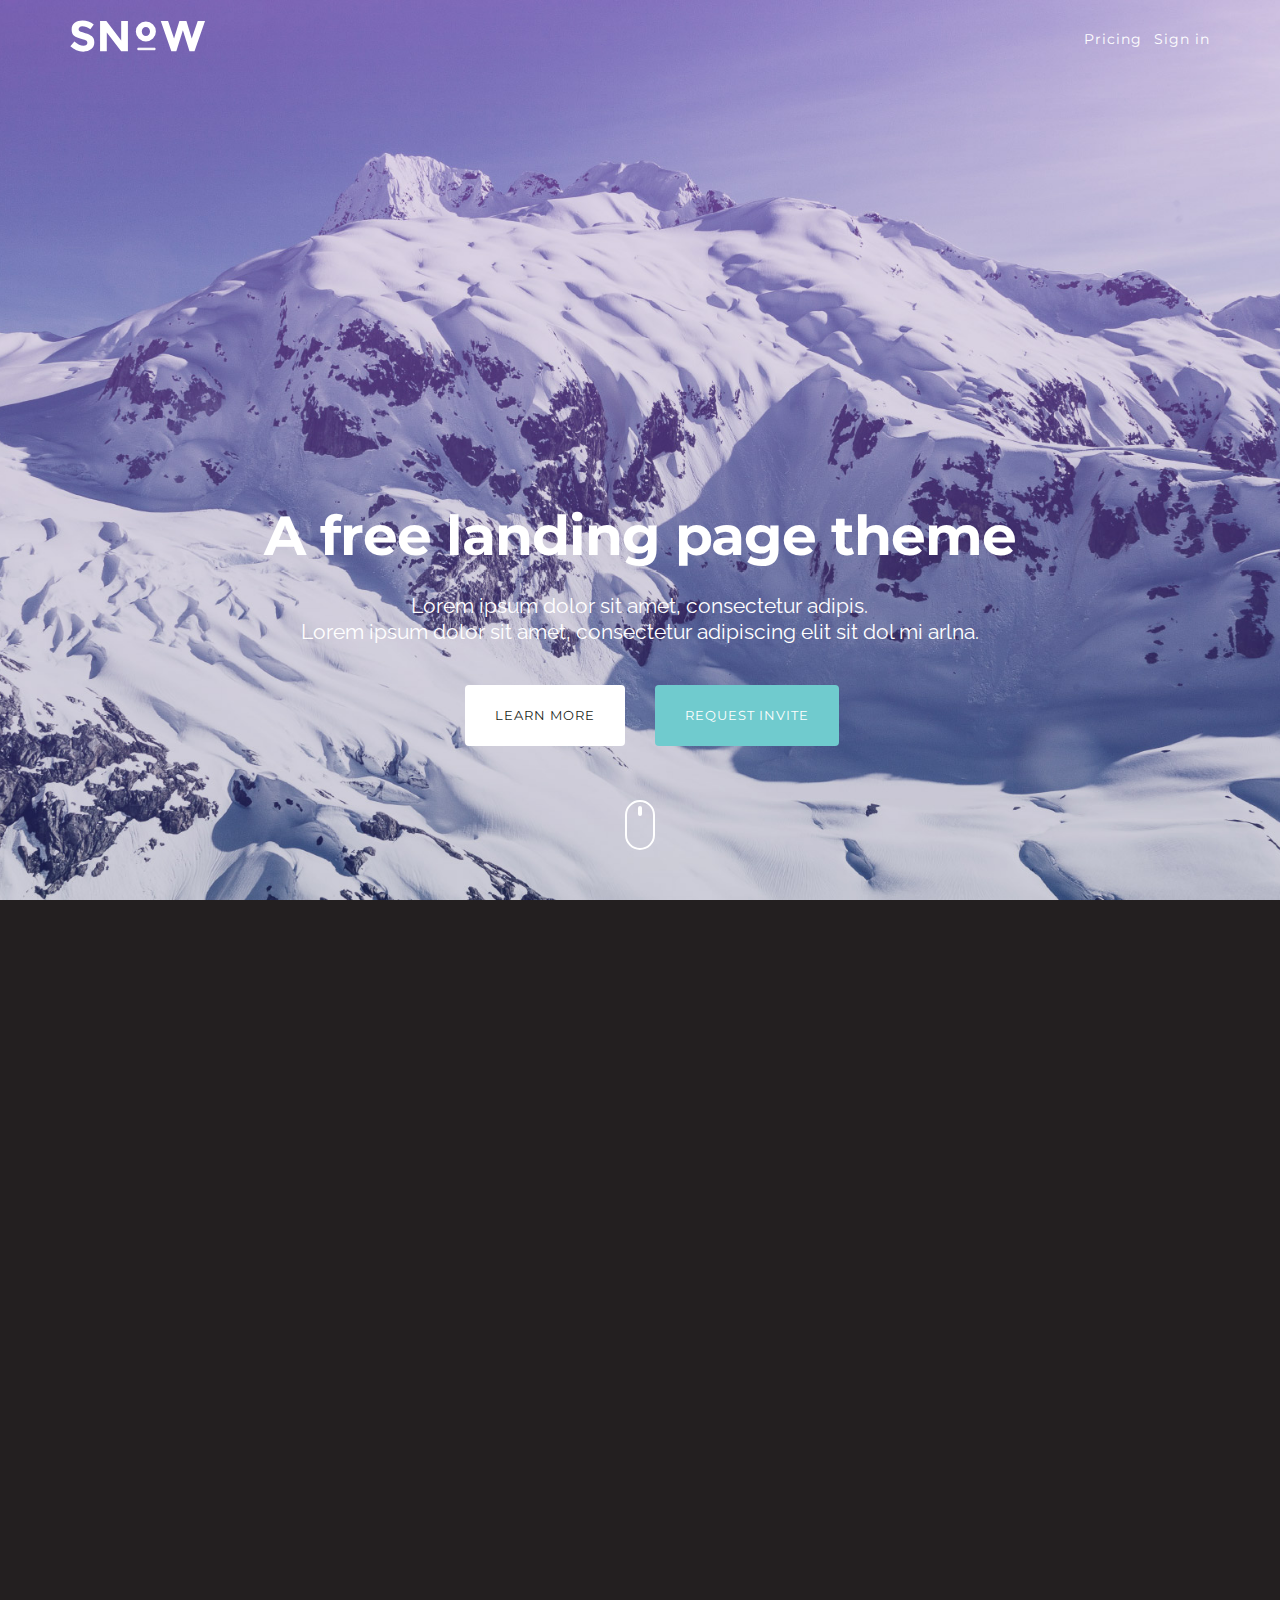
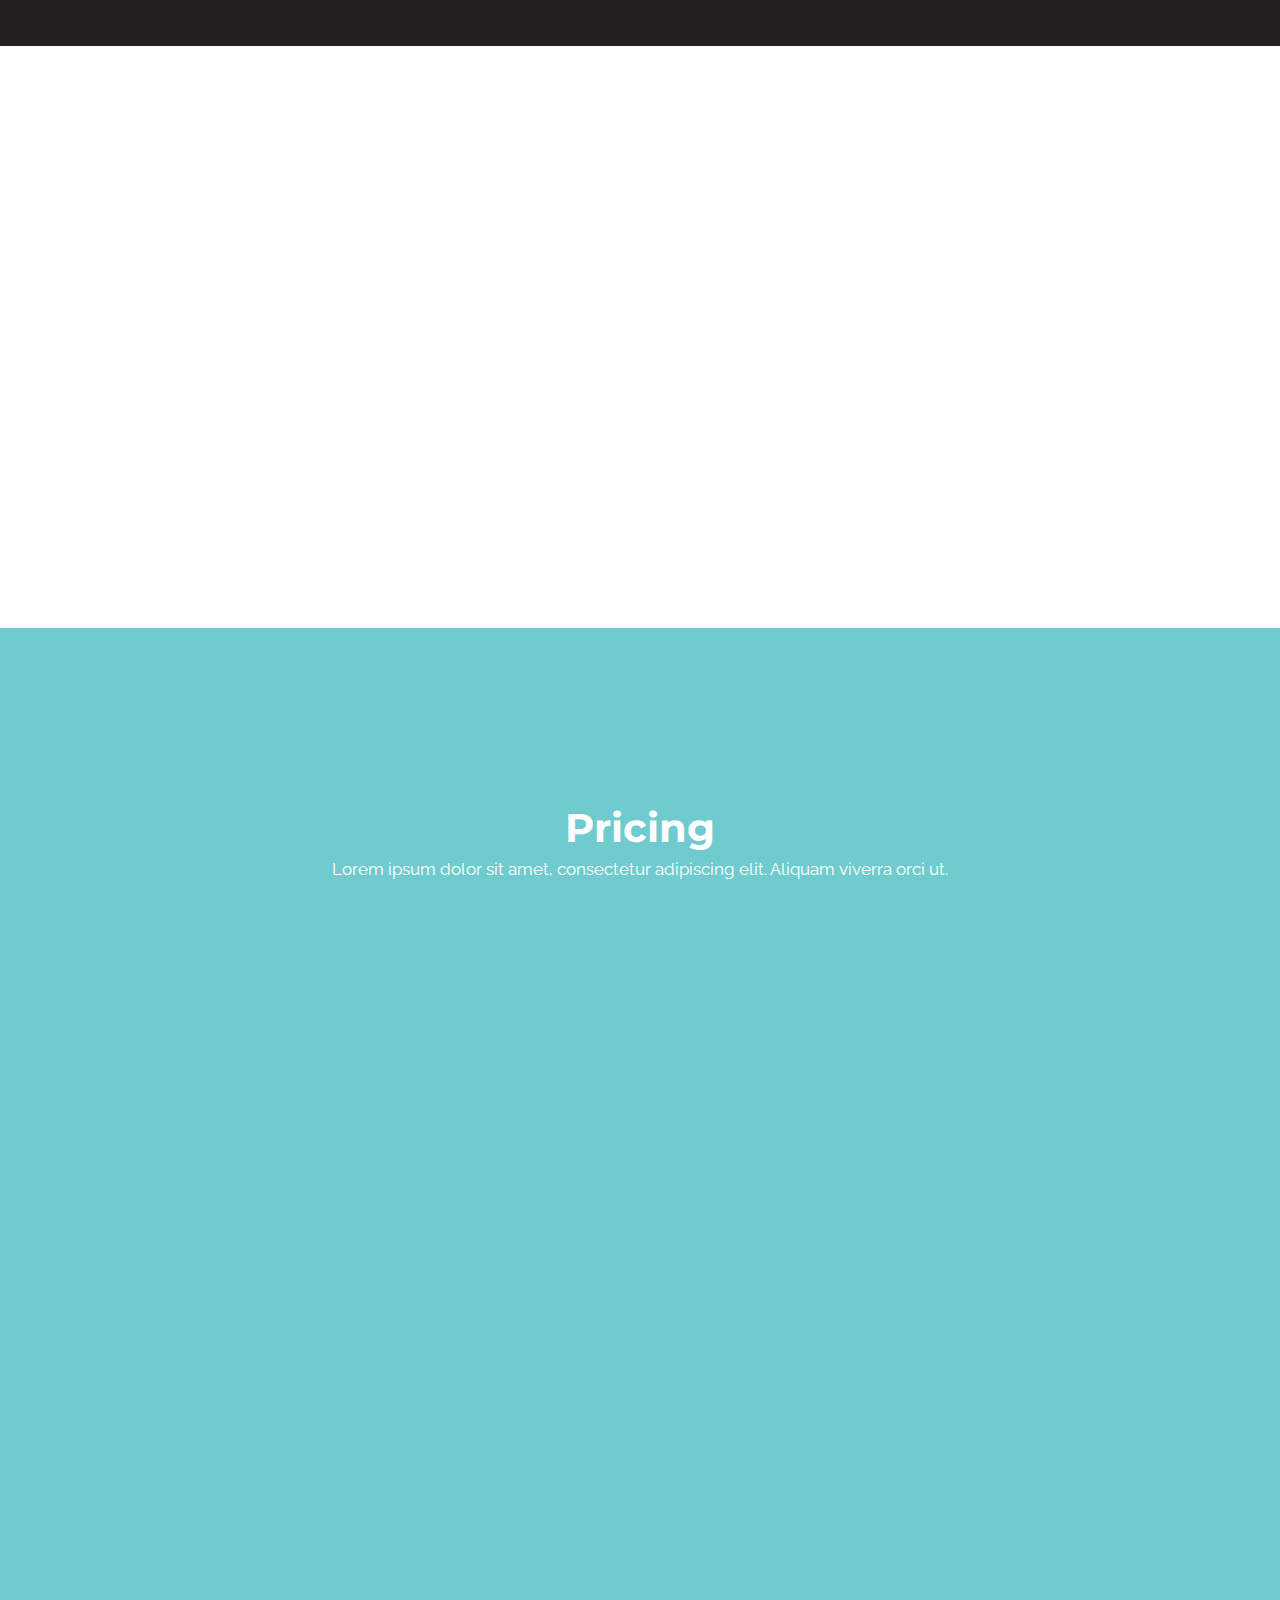
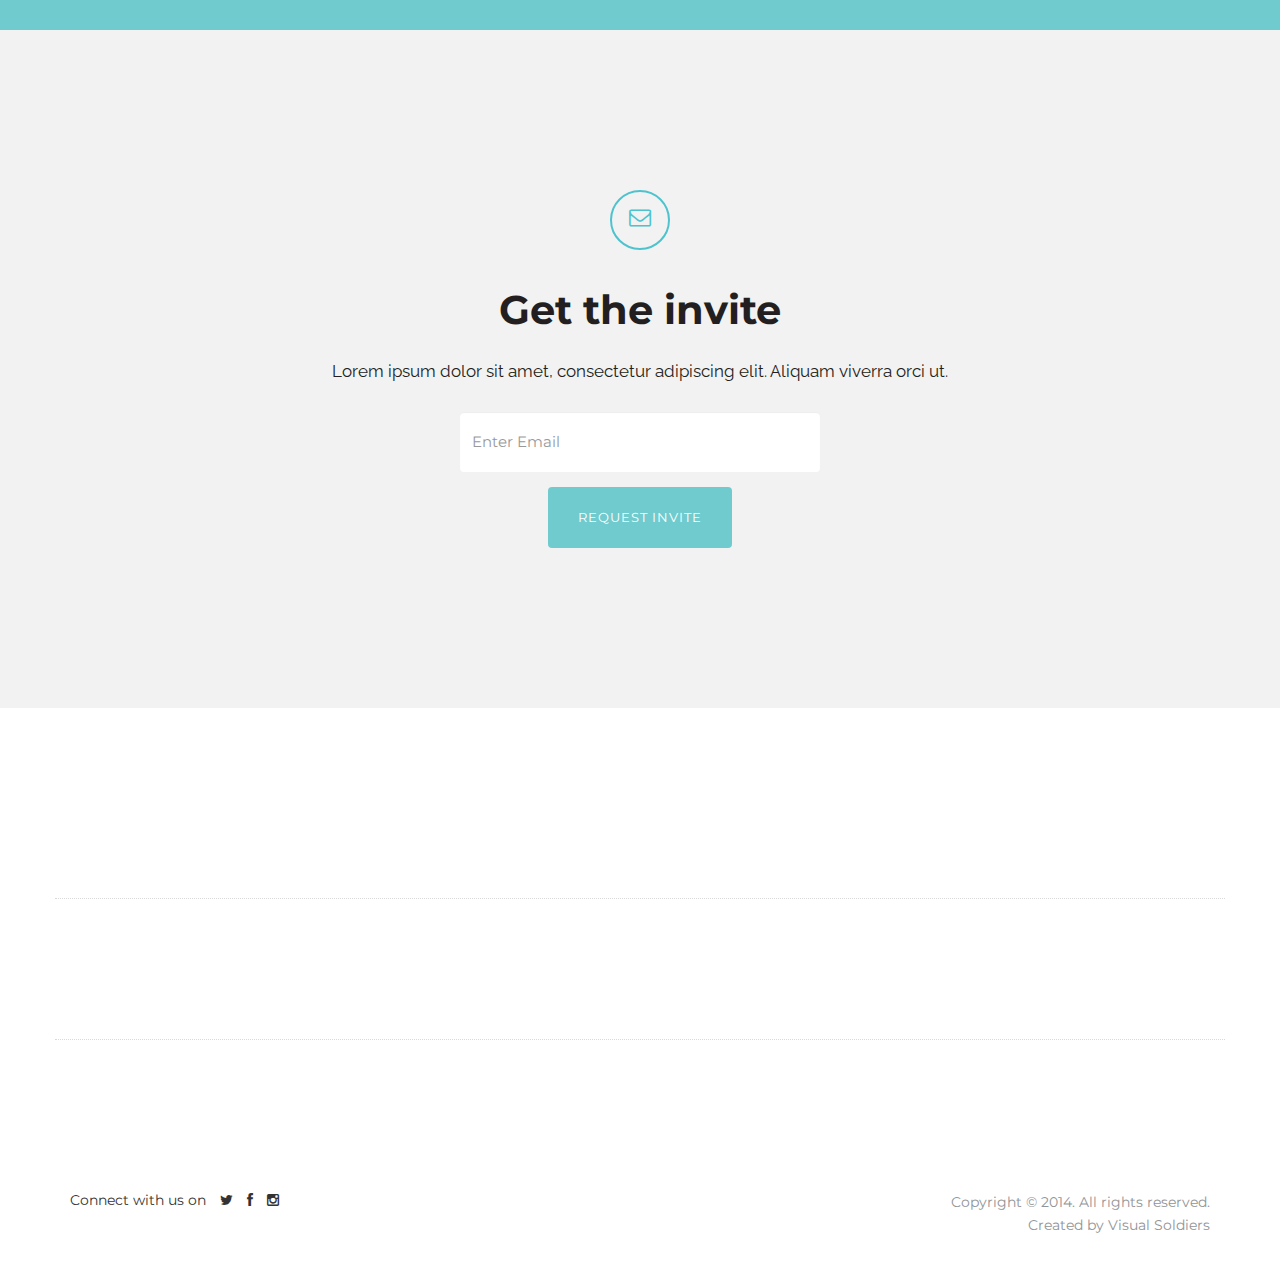
<file: Snow - By Visual Soldiers/index.html>
<!DOCTYPE html>
<html lang="en"><head>
  <meta charset="utf-8">
  <title>Snow Landing Page Theme | Created By Visual Soldiers</title>
  <meta name="keywords" content="">
  <meta name="description" content="">
  <meta name="viewport" content="width=device-width, initial-scale=1.0, maximum-scale=1.0, user-scalable=no">
  
  <meta property="og:title" content="">
	<meta property="og:type" content="website">
	<meta property="og:url" content="">
	<meta property="og:site_name" content="">
	<meta property="og:description" content="">

  <!-- Styles -->
  <link rel="stylesheet" href="css/font-awesome.min.css">
  <link rel="stylesheet" href="css/animate.css">
  <link href='http://fonts.googleapis.com/css?family=Raleway:400,100,200,300,500,600,700,800,900|Montserrat:400,700' rel='stylesheet' type='text/css'>
  

  <link rel="stylesheet" href="css/bootstrap.min.css">
  <link rel="stylesheet" href="css/main.css">

  <script src="js/modernizr-2.7.1.js"></script>
  
</head>

<body>

    
    <div class="navbar navbar-inverse navbar-fixed-top">
      <div class="container">
        <div class="navbar-header">
          <button type="button" class="navbar-toggle" data-toggle="collapse" data-target=".navbar-collapse">
            <span class="icon-bar"></span>
            <span class="icon-bar"></span>
            <span class="icon-bar"></span>
          </button>
          <a class="logo" href="index.html"><img src="img/logo.svg" alt="Logo"></a>
        </div>
        <div class="navbar-collapse collapse">
          <ul class="nav navbar-nav navbar-right">
            <li><a href="#pricing" class="scroll">Pricing</a></li>
            <li><a href="#">Sign in</a></li>
          </ul>
        </div><!--/.navbar-collapse -->
      </div>
    </div>
        
    <header>
      <div class="container">
        <div class="row">
          <div class="col-xs-6">
            <a href="index.html"><img src="img/logo.svg" alt="Logo"></a>
          </div>
          <div class="col-xs-6 signin text-right navbar-nav">
            <a href="#pricing" class="scroll">Pricing</a>&nbsp; &nbsp;<a href="#">Sign in</a>
          </div>
        </div>
        
        <div class="row header-info">
          <div class="col-sm-10 col-sm-offset-1 text-center">
            <h1 class="wow fadeIn">A free landing page theme</h1>
            <br />
            <p class="lead wow fadeIn" data-wow-delay="0.5s">Lorem ipsum dolor sit amet, consectetur adipis. <br>
            Lorem ipsum dolor sit amet, consectetur adipiscing elit sit dol mi arlna.</p>
            <br />
              
            <div class="row">
              <div class="col-md-8 col-md-offset-2 col-sm-10 col-sm-offset-1">
                <div class="row">
                  <div class="col-xs-6 text-right wow fadeInUp" data-wow-delay="1s">
                    <a href="#be-the-first" class="btn btn-secondary btn-lg scroll">Learn More</a>
                  </div>
                  <div class="col-xs-6 text-left wow fadeInUp" data-wow-delay="1.4s">
                    <a href="#invite" class="btn btn-primary btn-lg scroll">Request Invite</a>
                  </div>
                </div><!--End Button Row-->  
              </div>
            </div>
            
          </div>
        </div>
      </div>
    </header>
    
    <div class="mouse-icon hidden-xs">
				<div class="scroll"></div>
			</div>
    
    <section id="be-the-first" class="pad-xl">
      <div class="container">
        <div class="row">
          <div class="col-sm-8 col-sm-offset-2 text-center margin-30 wow fadeIn" data-wow-delay="0.6s">
            <h2>Be the first</h2>
            <p class="lead">Lorem ipsum dolor sit amet, consectetur adipis.</p>
          </div>
        </div>
        
        <div class="iphone wow fadeInUp" data-wow-delay="1s">
	        <img src="img/iphone.png">
        </div>
      </div>
    </section>
    
    <section id="main-info" class="pad-xl">
	    <div class="container">
		    <div class="row">
			    <div class="col-sm-4 wow fadeIn" data-wow-delay="0.4s">
				    <hr class="line purple">
				    <h3>App Feature One Here</h3>
				    <p>Lorem ipsum dolor sit amet, consectetur adipiscing elit. Aliquam viverra orci ut est facilisis, eu elementum mi volutpat. Pellentesque ac tristique nisi.</p>
			    </div>
			    <div class="col-sm-4 wow fadeIn" data-wow-delay="0.8s">
				    <hr  class="line blue">
				    <h3>App Feature One Here</h3>
				    <p>Lorem ipsum dolor sit amet, consectetur adipiscing elit. Aliquam viverra orci ut est facilisis, eu elementum mi volutpat. Pellentesque ac tristique nisi.</p>
			    </div>
			    <div class="col-sm-4 wow fadeIn" data-wow-delay="1.2s">
				    <hr  class="line yellow">
				    <h3>App Feature One Here</h3>
				    <p>Lorem ipsum dolor sit amet, consectetur adipiscing elit. Aliquam viverra orci ut est facilisis, eu elementum mi volutpat. Pellentesque ac tristique nisi.</p>
			    </div>
		    </div>
	    </div>
    </section>
        
        
    <!--Pricing-->
    <section id="pricing" class="pad-lg">
      <div class="container">
        <div class="row margin-40">
          <div class="col-sm-8 col-sm-offset-2 text-center">
            <h2 class="white">Pricing</h2>
            <p class="white">Lorem ipsum dolor sit amet, consectetur adipiscing elit. Aliquam viverra orci ut.</p>
          </div>
        </div>
        
        <div class="row margin-50">
          
          <div class="col-sm-4 pricing-container wow fadeInUp" data-wow-delay="1s">
            <br />
            <ul class="list-unstyled pricing-table text-center">
    					<li class="headline"><h5 class="white">Personal</h5></li>
    					<li class="price"><div class="amount">$5<small>/m</small></div></li>
    					<li class="info">2 row section for you package information. You can include all details or icons</li>
    					<li class="features first">Up To 25 Projects</li>
    					<li class="features">10GB Storage</li>
    					<li class="features">Other info</li>
    					<li class="features last btn btn-secondary btn-wide"><a href="#">Get Started</a></li>
    				</ul>
          </div>
          
          <div class="col-sm-4 pricing-container wow fadeInUp" data-wow-delay="0.4s">
            <ul class="list-unstyled pricing-table active text-center">
    					<li class="headline"><h5 class="white">Professional</h5></li>
    					<li class="price"><div class="amount">$12<small>/m</small></div></li>
    					<li class="info">2 row section for you package information. You can include all details or icons</li>
    					<li class="features first">Up To 25 Projects</li>
    					<li class="features">10GB Storage</li>
    					<li class="features">Other info</li>
    					<li class="features">Other info</li>
    					<li class="features last btn btn-secondary btn-wide"><a href="#">Get Started</a></li>
    				</ul>
          </div>
          
          <div class="col-sm-4 pricing-container wow fadeInUp" data-wow-delay="1.3s">
            <br />
            <ul class="list-unstyled pricing-table text-center">
    					<li class="headline"><h5 class="white">Business</h5></li>
    					<li class="price"><div class="amount">$24<small>/m</small></div></li>
    					<li class="info">2 row section for you package information. You can include all details or icons</li>
    					<li class="features first">Up To 25 Projects</li>
    					<li class="features">10GB Storage</li>
    					<li class="features">Other info</li>
    					<li class="features last btn btn-secondary btn-wide"><a href="#">Get Started</a></li>
    				</ul>
          </div>
          
        </div>
        
      </div>
    </section>
    
    
    <section id="invite" class="pad-lg light-gray-bg">
      <div class="container">
        <div class="row">
          <div class="col-sm-8 col-sm-offset-2 text-center">
            <i class="fa fa-envelope-o margin-40"></i>
            <h2 class="black">Get the invite</h2>
            <br />
            <p class="black">Lorem ipsum dolor sit amet, consectetur adipiscing elit. Aliquam viverra orci ut.</p>
            <br />
            
            <div class="row">
              <div class="col-sm-8 col-sm-offset-2 col-md-6 col-md-offset-3">
                <form role="form">
                  <div class="form-group">
                    <input type="email" class="form-control" id="exampleInputEmail1" placeholder="Enter Email">
                  </div>
                  <button type="submit" class="btn btn-primary btn-lg">Request Invite</button>
                </form>
              </div>
            </div><!--End Form row-->

          </div>
        </div>
      </div>
    </section>
    
    
    <section id="press" class="pad-sm">
      <div class="container">
        
        <div class="row margin-30 news-container">
          <div class="col-sm-10 col-sm-offset-1 col-md-8 col-md-offset-2 wow fadeInLeft" data-wow-delay="0.8s">
            <a href="#" target="_blank">
            <img class="news-img pull-left" src="img/press-01.jpg" alt="Tech Crunch">
            <p class="black">Lorem ipsum dolor sit amet, consectetur adipiscing elit. Aliquam viverra orci ut.<br /> 
            <small><em>Tech Crunch - January 15, 2015</em></small></p>
            </a>
          </div>
        </div>
        
        <div class="row margin-30 news-container">
          <div class="col-sm-10 col-sm-offset-1 col-md-8 col-md-offset-2 wow fadeInLeft" data-wow-delay="1.2s">
            <a href="#" target="_blank">
            <img class="news-img pull-left" src="img/press-02.jpg" alt="Forbes">
            <p class="black">Lorem ipsum dolor sit amet, consectetur adipiscing elit. Aliquam viverra orci ut. <br /> 
            <small><em>Forbes - Feb 25, 2015</em></small></p>
            </a>
          </div>
        </div>
        
      </div>
    </section>
    
    
    <footer>
      <div class="container">
        
        <div class="row">
          <div class="col-sm-8 margin-20">
            <ul class="list-inline social">
              <li>Connect with us on</li>
              <li><a href="#"><i class="fa fa-twitter"></i></a></li>
              <li><a href="#"><i class="fa fa-facebook"></i></a></li>
              <li><a href="#"><i class="fa fa-instagram"></i></a></li>
            </ul>
          </div>
          
          <div class="col-sm-4 text-right">
            <p><small>Copyright &copy; 2014. All rights reserved. <br>
	            Created by <a href="http://visualsoldiers.com">Visual Soldiers</a></small></p>
          </div>
        </div>
        
      </div>
    </footer>
    
    
    <!-- Javascript
    ================================================== -->
    <!-- Placed at the end of the document so the pages load faster -->
    <script src="//ajax.googleapis.com/ajax/libs/jquery/1.11.0/jquery.min.js"></script>
    <script>window.jQuery || document.write('<script src="js/jquery-1.11.0.min.js"><\/script>')</script>
    <script src="js/wow.min.js"></script>
    <script src="js/bootstrap.min.js"></script>
    <script src="js/main.js"></script>

   
    </body>
</html>
</file>
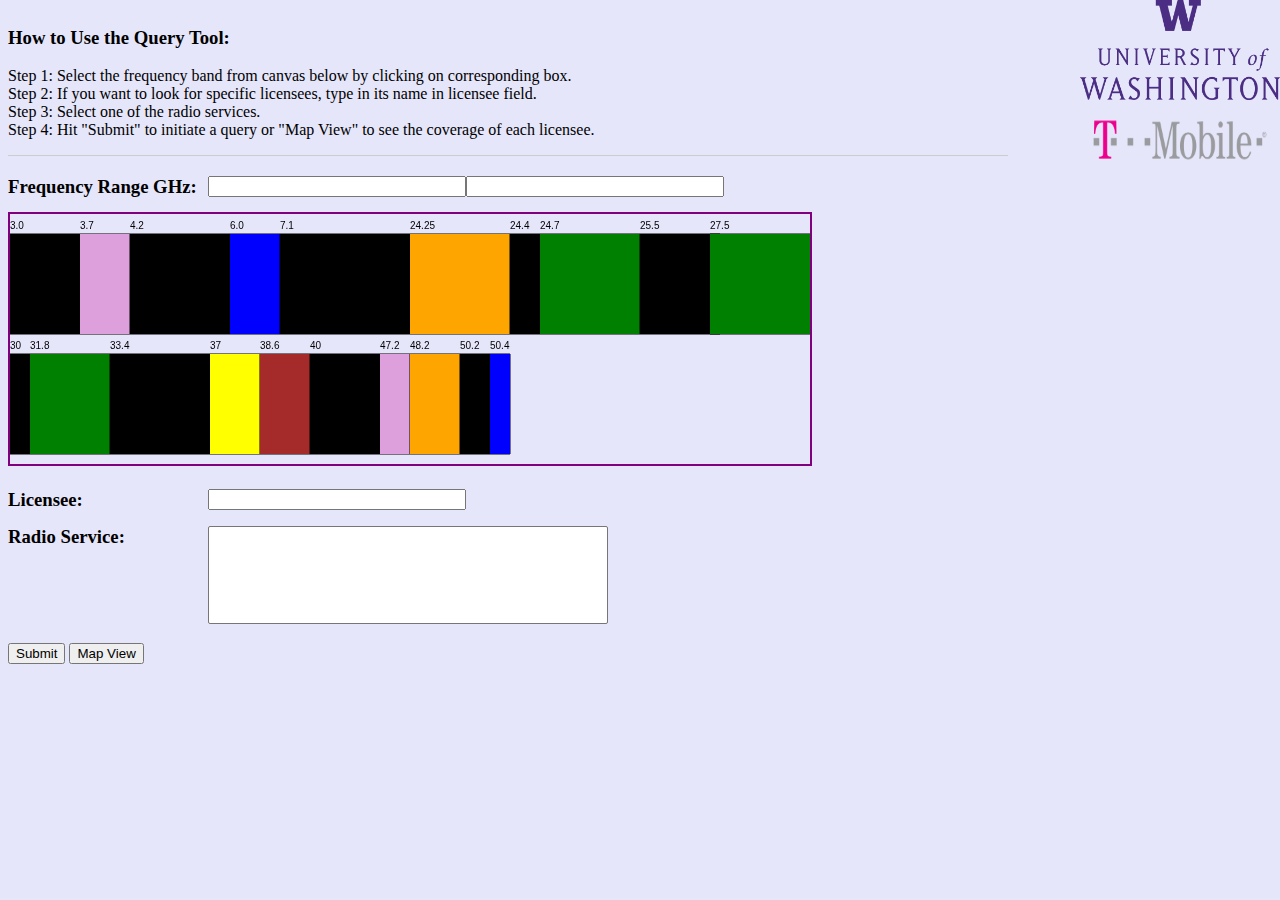
<file: band.html>
<!doctype html>
<html lang="en">
   <head>
      <meta charset="utf-8">
      <meta name="viewport" content="width=device-width, initial-scale=1">
      <link rel="stylesheet" type="text/css" href="band.css">
      <div id="uw">
         <img src="uw_logo.png"/>
      </div>
      <div id="tmobile">
         <img src="t-mobile.png"/>
      </div>
      <title> Query Page </title>
      <form name="query" method="POST" action="band_table.php" >
         <div style="float: left; width: 1000px;">
         <div>
            <h3>How to Use the Query Tool:</h3>
            <p>Step 1: Select the frequency band from canvas below by clicking on corresponding box. <br />
               Step 2: If you want to look for specific licensees, type in its name in licensee field. <br />
               Step 3: Select one of the radio services.<br />
               Step 4: Hit "Submit" to initiate a query or "Map View" to see the coverage of each licensee.<br />
            </p>
         </div>
         <hr/>
         <div>
            <h3><label for="frequencyForm:freqInputLower">Frequency Range GHz:</label></h3>
         </div>
         <div><input id="freqInputLower" type="text" name="freqInputLower" size="10" />
            <span  style="margin-left:5px;margin-right:5px"></span><input id="freqInputUpper" type="text" name="freqInputUpper" size="10" />
         </div>
         <br/>
   <body>
   <canvas id="canvas" width="100" height="200" style="border:1px solid #d3d3d3 position: absolute top: 260px; left: 20px; border:2px solid purple"> </canvas>
   </body>
   <script src="band.js"></script>
   <div> <h3><Label for=Licensee">Licensee:</label></h3> <input type="text" name="Licensee"><br></div>
   <div><h3><label for="frequencyForm:select2">Radio Service:</label></h3></div>
   <div><select id="Radio_Service" name="Radio_Service" multiple="multiple" size="6" style="width:400px;" tabindex="13">
   </select> </div> <br/>
   <input type="submit" value="Submit" onclick="this.form.target='_blank';return true;">
   <input type="submit" value="Map View" onclick="query.action='map_receive.php';return true;">
   <body>
   </form>
   <script src="//ajax.googleapis.com/ajax/libs/jquery/1.11.0/jquery.min.js"></script>
   <script>window.jQuery || document.write('<script src="js/jquery-1.11.0.min.js"><\/script>')</script>
   <script src="js/wow.min.js"></script>
   <script src="js/bootstrap.min.js"></script>
   <script src="js/main.js"></script>
   </body>
</html>
</file>
<file: Snow - By Visual Soldiers/css/main.css>
/*!
 * SNOW Landing Page Theme
 *
 * Created by Visual Soldiers
 * Visit us at http://www.visualsoldiers.com
 *
 * Handcrafted with love in Atlanta!
 */


/* ==========================================================================
   Global styles
   ========================================================================== */
h1, h2, h3, h4, h5, h6, p, .btn, .navbar-nav a, .form-control, .list-inline, small, #pricing {
  font-family: 'Montserrat', sans-serif;
}

p, .lead {
	font-family: 'Raleway', sans-serif;
}

h1 {
  font-size: 55px;
  line-height: 55px;
  letter-spacing: -1px;
  color: #ffffff;
  font-weight: 700;
}

h2 {
  font-size: 40px;
  line-height: 40px;
  etter-spacing: -0.5px;
  color: #ffffff;
  font-weight: 700;
}

h3 {
  font-size: 16px;
  line-height: 30px;
  letter-spacing: 0px;
  color: #231f20;
  font-weight: 700;
}

.lead {
  font-size: 21px;
  line-height: 26px;
  color: #ffffff;
  font-weight: 400;
}

p {
  font-size: 17px;
  line-height: 22px;
  color: #929496;
  font-weight: 400;
}

/*------------------Utilities---------------------*/
a {
  color: inherit;
  font-weight: inherit;
  font-size: inherit;
  text-decoration: none;
}

a:hover, a:focus {
  text-decoration: none;
  color: #231f20;
  -webkit-transition: all 0.35s ease-in-out;
  -moz-transition: all 0.35s ease-in-out;
  -o-transition: all 0.35s ease-in-out;
  transition: all 0.35s ease-in-out;
}

.fa-lg {
  font-size: 1.33333em;
  line-height: 0.75em;
  vertical-align: -10%;
}

::selection {
	background: #231f20; /* Safari */
	color: #FFFFFF;
}
::-moz-selection {
	background: #231f20; /* Firefox */
	color: #FFFFFF;
}


/*------------------Buttons---------------------*/
.btn:focus {
  outline: 0px auto -webkit-focus-ring-color;
  outline: none;
}

.btn {
  text-transform: uppercase;
  border-radius: 4px;
  border: none;
}

.btn-lg {
  font-size: 13px;
  line-height: 1.33;
  padding: 22px 30px;
  font-weight: 400;
  letter-spacing: 1px;
}

.btn-sm {
  font-size: 11px;
  line-height: 1.33;
  padding: 10px 18px;
  font-weight: 400;
}

.btn-wide {
  width: 100%;
  font-size: 13px;
  line-height: 1.33;
  padding: 18px 28px;
  font-weight: 400;
  letter-spacing: 1px;
}

.btn-primary {
  background-color:#70cbce;
  color: #ffffff;
}

.btn-primary:hover, .btn-primary:focus, .btn-primary:active, .btn-primary.active {
  background-color: #8be2e5;
  color: #ffffff;
  -webkit-transition: all 0.35s ease-in-out;
  -moz-transition: all 0.35s ease-in-out;
  -o-transition: all 0.35s ease-in-out;
  transition: all 0.35s ease-in-out;
}

.btn-secondary {
  background-color: #ffffff;
  color: #231f20;
}

.btn-secondary:hover, .btn-secondary:focus, .btn-secondary:active, .btn-secondary.active {
  background-color: #ededed;
  color: #231f20;
  -webkit-transition: all 0.35s ease-in-out;
  -moz-transition: all 0.35s ease-in-out;
  -o-transition: all 0.35s ease-in-out;
  transition: all 0.35s ease-in-out;
}




/*-----------------Margins------------------*/
.margin-0 {
    margin-bottom: 0 !important;
}
.margin-10 {
    margin-bottom: 10px !important;
}
.margin-15 {
    margin-bottom: 15px !important;
}
.margin-20 {
    margin-bottom: 20px !important;
}
.margin-30 {
    margin-bottom: 30px !important;
}
.margin-40 {
    margin-bottom: 40px !important;
}
.margin-50 {
    margin-bottom: 50px !important;
}
.margin-60 {
    margin-bottom: 60px !important;
}
.margin-70 {
    margin-bottom: 70px !important;
}
.margin-80 {
    margin-bottom: 80px !important;
}
.margin-90 {
    margin-bottom: 90px !important;
}
.margin-100 {
    margin-bottom: 100px !important;
}


/*-----------------Colors------------------*/

.black {
  color: #231f20;
}

.blue {
  color: #70cbce;
}

.white {
  color: #ffffff;
}

.black-bg {
  background: #231f20;
}

.blue-bg {
  background: #70cbce;
}

.white-bg {
  background: #ffffff;
}

.purple-bg {
	background: #6d3f96;
}



/* ==========================================================================
   Nav Styles
   ========================================================================== */

.navbar {
    border: 0px solid rgba(0, 0, 0, 0);
    background: #70cbce;
    margin: auto;
    min-height: 60px;
    padding-top: 8px;
    position: fixed;
    top: -60px;
    transition: top 0.4s ease 0s;
}

.navbar.open {
    top: 0;
}

.navbar-inverse .navbar-nav > li > a, .navbar-nav a {
    color: #ffffff;
    font-size: 14px;
    letter-spacing: 1px;
}

.navbar-inverse .navbar-nav > li > a:hover {
    color: #ffffff;
    opacity: 0.6;
}

.nav > li > a {
    position: relative;
    display: block;
    padding: 10px 10px;
}

.navbar-inverse .navbar-collapse, .navbar-inverse .navbar-form {
    border-color: #4ec3cd;
}

.navbar-inverse .navbar-toggle {
    border-color: transparent;
}

.logo img {
	margin-top: 6px;
}



/* ==========================================================================
   Main styles
   ========================================================================== */
header {
  background: url(../img/header-bg.jpg) no-repeat center center;
  width: 100%;
  padding: 20px 10px 60px 10px;
  height: 100vh;
  overflow: hidden;
  background-size: cover;
  -webkit-background-size: cover;
  -moz-background-size: cover;
  -o-background-size: cover;
}

.header-info {
  position: absolute;
  bottom: 0;
  width: 100%;
  left: 0;
  right: 0;
  margin-left: 0px;
  margin-bottom: 12%;
}

.signin {
  padding-top: 9px;
}


.mouse-icon {
    border: 2px solid #fff;
    border-radius: 16px;
    display: block;
    height: 50px;
    margin: -100px auto 50px;
    position: relative;
    width: 30px;
    z-index: 10;
}
.mouse-icon .scroll {
    animation-delay: 0s;
    animation-duration: 1s;
    animation-iteration-count: infinite;
    animation-name: scrolling;
    animation-play-state: running;
    animation-timing-function: linear;
}
.mouse-icon .scroll {
    background: #fff none repeat scroll 0 0;
    border-radius: 10px;
    height: 10px;
    margin-left: auto;
    margin-right: auto;
    position: relative;
    top: 4px;
    width: 4px;
}
@keyframes scrolling {
0% {
    opacity: 0;
    top: 5px;
}
30% {
    opacity: 1;
    top: 10px;
}
100% {
    opacity: 0;
    top: 25px;
}
}

.pad-xl {
	padding: 200px 0px;
}

.pad-lg {
	padding: 160px 0px;
}

.pad-sm {
	padding: 80px 0px;
}

.pad-xs {
	padding: 30px 0px;
}



#be-the-first {
  background: url(../img/be-the-first-bg.jpg) #231f20 no-repeat center center fixed;
  min-height: 300px;
  -webkit-background-size: cover;
  -moz-background-size: cover;
  -o-background-size: cover;
  background-size: cover;
}

hr.line {
	width: 100%;
	border: 2px solid;
}

.purple {
	border-color: #6d3f96;
	color: #6d3f96;
}

.blue {
	border-color: #70cbce;
	color: #70cbce
}

.yellow {
	border-color: #fdc05d;
	color: #fdc05d;
}

.iphone {
    position: relative;
    height: 200px;
}

.iphone img {
    margin: 0 auto;
    position: absolute;
    left: 0;
    right: 0;
    width: 100%;
    max-width: 440px;
}


#invite {
  background: #f2f2f2;
}

.fa-envelope-o {
  color: #4ec3cd;
  font-size: 22px;
  display: block;
  padding-top: 15px;
  width: 60px;
  height: 60px;
  border: 2px solid #4ec3cd;
  -moz-border-radius: 30px;
  -o-border-radius: 30px;
  -webkit-border-radius: 30px;
  border-radius: 30px;
  margin: auto;
}



.news-container {
  padding: 10px 0px 20px;
  border-bottom: 1px dotted #d9d9d9;
}

.news-img {
  padding-right: 20px;
}

footer {
  background: #ffffff;
  padding: 40px 0px;
}

.social li a:hover {
  opacity: 0.5;
}



/*---------------Pricing Tables-------------------*/


#pricing {
  background: #70cbce;
}

.pricing-container {
  padding-left: 0px;
  padding-right: 0px;
}

.pricing-table {
  background: transparent;
  margin-bottom: 50px;
  margin-top: 0px;
  -webkit-transition: all 0.25s ease-in-out;
  -moz-transition: all 0.25s ease-in-out;
  -o-transition: all 0.25s ease-in-out;
  transition: all 0.25s ease-in-out;
}
.pricing-table.active {
  box-shadow: 0px 0px 12px rgba(41,46,50,0.6); 
  position: absolute;
  margin: auto;
  z-index: 200;
  border-top-left-radius: 10px;
  border-top-right-radius: 10px;
}

.pricing-table:hover {
  margin-top: -10px;
  -webkit-transition: all 0.25s ease-in-out;
  -moz-transition: all 0.25s ease-in-out;
  -o-transition: all 0.25s ease-in-out;
  transition: all 0.25s ease-in-out;
}

.pricing-table li {
  padding-left: 20px;
  padding-right: 20px;
}

.headline {
  background: #231f20;
  color: #FFFFFF;
  padding: 10px;
  border-top-left-radius: 10px;
  border-top-right-radius: 10px;
}

.price {
    background: none repeat scroll 0 0 #231f20;
    color: #FFFFFF;
    font-size: 32px;
    font-weight: bold;
    padding-bottom: 20px;
    padding-top: 20px;
}


.pricing-table:hover li.price  {
  background: #303236;
  -webkit-transition: all 0.85s ease-in-out;
  -moz-transition: all 0.85s ease-in-out;
  -o-transition: all 0.85s ease-in-out;
  transition: all 0.85s ease-in-out;
}

.price small {
  font-weight: 300;
  color: #929496;
}

.info {
  padding-top: 20px;
  padding-bottom: 20px;
  font-weight: 300;
  font-size: 13px;
  color: #929496;
  background: #ffffff;
}

.features {
  color: #231f20;
  font-weight: bold;
  padding-top: 12px;
  padding-bottom: 15px;
  border-bottom: 1px dotted #E8EAEA;
  background: #ffffff
}

.features.first {
  border-top: 1px dotted #E8EAEA;
}

.features.last {
  padding-top: 17px;
  padding-bottom: 20px;
}

.features.last a {
	color: #70cbce;
	font-size: 14px;
	letter-spacing: 1px;
}

.pricing-container .btn {
    border-radius: 0;
}




/* ==========================================================================
   Form styles
   ========================================================================== */
.form-control {
    background-color: #FFFFFF;
    background-image: none;
    border: 0px solid transparent;
    border-radius: 4px;
    box-shadow: 0 1px 1px rgba(0, 0, 0, 0.075) inset;
    color: #929496;
    display: block;
    font-size: 15px;
    height: 60px;
    line-height: 1.42857;
    padding: 6px 12px;
    transition: border-color 0.15s ease-in-out 0s, box-shadow 0.15s ease-in-out 0s;
}

.form-control::-moz-placeholder {
    color: #d9d9d9;
    font-size: 15px;
    opacity: 1;
}

.form-control::-webkit-placeholder, .form-control::-o-placeholder {
    color: #d9d9d9;
    font-size: 15px;
    opacity: 1;
}

.form-control::-o-placeholder {
    color: #d9d9d9;
    font-size: 15px;
    opacity: 1;
}




/* ==========================================================================
   Mobile styles
   ========================================================================== */
/* Landscape phones and down */
@media (max-width: 480px) { 

.btn-lg {
  font-size: 12.5px;
  line-height: 1.33;
  padding: 16px 13px;
  letter-spacing: 0px;
}


.btn-wide {
  width: 100%;
  font-size: 12.5px;
  line-height: 1.33;
  padding: 16px 13px;
  letter-spacing: 0px;
}

#be-the-first { 
      background-attachment: scroll;
  }

}


/* Landscape phone to portrait tablet */
@media (min-width: 481px) and (max-width: 767px) { 

#be-the-first { 
      background-attachment: scroll;
  }

}


/* Portrait tablet to landscape and desktop */
@media (min-width: 768px) and (max-width: 991px) {

#be-the-first { 
      background-attachment: scroll;
  }
  
}



/* Desktops and laptops ----------- */
@media (min-width: 992px) and (max-width: 1199px) {

}
     


/* Large screens ----------- */
@media (min-width: 1200px) and (max-width: 3000px) {

}
</file>
<file: band.css>
body {
     background-color: lavender;
}
 #content {
     position: relative;
}
 #uw img {
     width:200px;
     height:100px;
     position: absolute;
     top: 0px;
     right: 0px;
}
 #tmobile img {
     width:200px;
     height:80px;
     position: absolute;
     top: 100px;
     right: 0px;
}
 hr {
     display: block;
     height: 1px;
     border: 0;
     border-top: 1px solid #ccc;
     margin: 1em 0;
     padding: 0;
}
 form {
     width: 1000px;
}
 label {
     float: left;
     width: 200px;
}
 input[type=text] {
     float: left;
     width: 250px;
}
 .clear {
     clear: both;
     height: 0;
     line-height: 0;
}
 .floatright {
     float: right;
}
</file>
